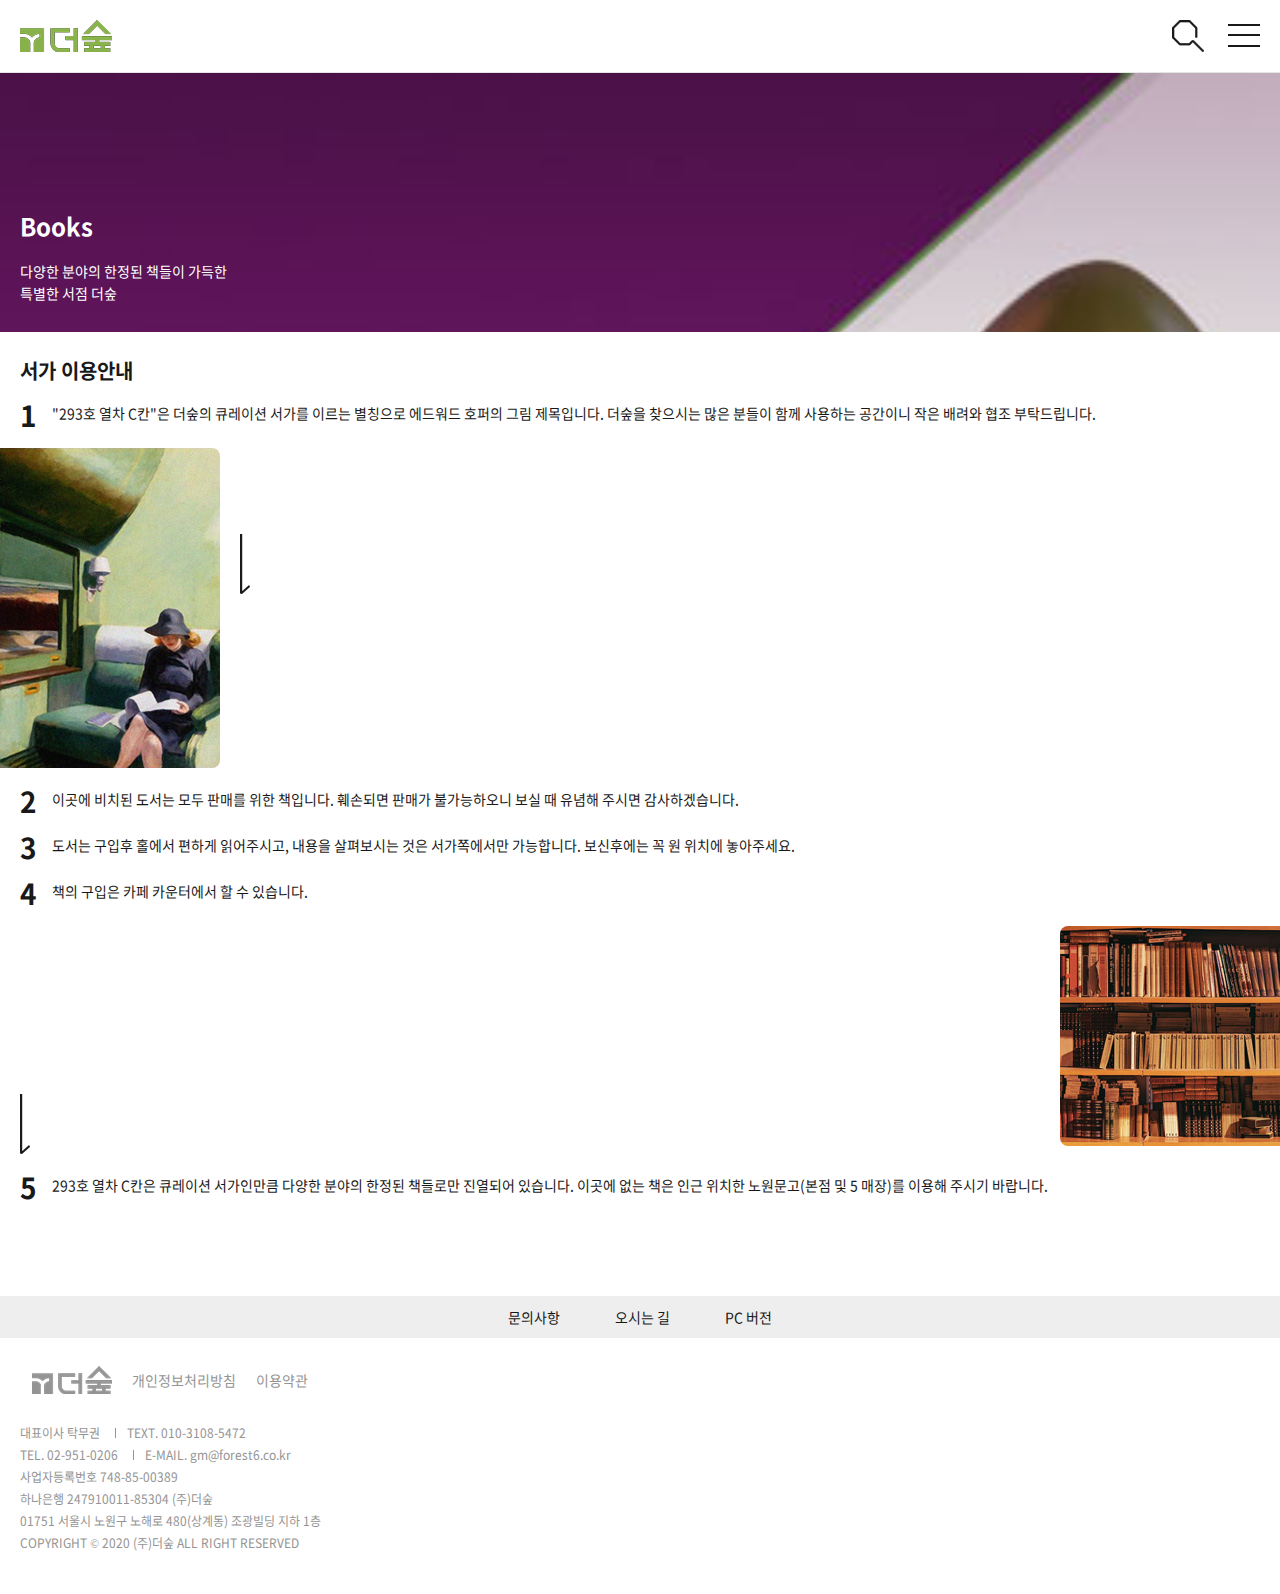
<file: books/books.html>
<!DOCTYPE html>
<html lang="ko">

<head>
    <meta charset="UTF-8">
    <meta name="viewport" content="width=device-width, initial-scale=1.0">
    <title> 더숲 </title>
    <link rel="apple-touch-icon" href="../images/common/symbol_ios.png">
    <link rel="shortcut icon" href="../images/common/symbol_android.png">
    <link rel="stylesheet" href="../css/swiper-bundle.css">
    <link rel="stylesheet" href="../css/common.css">
    <link rel="stylesheet" href="../css/books.css">
    <script src="../js/jquery-1.12.4.min.js"></script>
    <script src="../js/swiper.min.js"></script>
    <script src="../js/common.js"></script>
    <script src="../js/main.js"></script>
</head>

<body>
    <div id="wrap">
        <header id="header">
            <h1 class="logo">
                <a href="../index.html" aria-label="더숲">
                    <img src="../images/common/logo_1x.png" alt=""
                        srcset="../images/common/logo_2x.png 2x, ../images/common/logo_3x.png 3x">
                    <img src="../images/common/logo_1x.png" alt=""
                        srcset="../images/common/logo_2x.png 2x, ../images/common/logo_3x.png 3x">
                </a>
            </h1>
            <button type="button" class="search">
                <img src="../images/common/icon_searchwhite_1x.png" alt="검색하기"
                    srcset="../images/common/icon_searchwhite_2x.png 2x, ../images/common/icon_searchwhite_3x.png 3x">
                <img src="../images/common/icon_searchBlack_1x.png" alt="검색하기"
                    srcset="../images/common/icon_searchBlack_2x.png 2x, ../images/common/icon_searchBlack_3x.png 3x">
            </button>
            <button class="btn_menu" type="button">
                <span class="blind-b">메뉴 열기</span>
                <span class="line top"></span>
                <span class="line mid"></span>
                <span class="line btm"></span>
            </button>

            <!-- 오른쪽 네비게이션 메뉴 -->
            <!-- https://shubamba.tistory.com/52 -->
            <nav id="gnb">
                <ul class="account">
                    <li><a href="">Login</a></li>
                    <li><a href="">Join</a></li>
                </ul>
                <ul class="gnb_menu">
                    <li class="gnb1">
                        <a href="" data-link="first">Home &amp;</a>
                        <ul>
                            <li><a href="">더숲 아카데미</a></li>
                            <li><a href="">더숲클럽</a></li>
                            <li><a href="">더숲 낭독회</a></li>
                            <li><a href="">더숲 이벤트</a></li>
                            <li><a href="">공지사항</a></li>
                            <li><a href="">묻고답하기</a></li>
                            <li>
                                <a href="">더숲 소개</a>
                                <ul>
                                    <li><a href="">오시는 길</a></li>
                                </ul>
                            </li>
                            <li><a href="">더숲 앨범</a></li>
                        </ul>
                    </li>
                    <li class="gnb2">
                        <a href="">Art Cinema</a>
                        <ul>
                            <li><a href="">상영영화</a></li>
                            <li><a href="">예매안내</a></li>
                            <li><a href="">영화예매</a></li>
                            <li><a href="">예매확인/취소</a></li>
                            <li><a href="">기획&amp;이벤트</a></li>
                            <li><a href="">관람안내</a></li>
                        </ul>
                    </li>
                    <!-- li.gnb>a>ul>li>a -->
                    <li class="gnb3">
                        <a href="">Gallery</a>
                        <ul>
                            <li><a href="">전시정보</a></li>
                            <li><a href="">갤러리 대관안내</a></li>
                        </ul>
                    </li>
                    <li class="gnb4">
                        <a href="">Concert</a>
                        <ul>
                            <li><a href="">더숲연주회</a></li>
                            <li><a href="">콘서트홀 안내</a></li>
                        </ul>
                    </li>
                    <li class="gnb5">
                        <a href="books.html">Books</a>
                        <ul>
                            <li><a href="books.html">서가 이용안내</a></li>
                            <li><a href="">이벤트</a></li>
                            <li>
                                <a href="">해외레지던스 프로그램</a>
                                <ul>
                                    <li><a href="">해외레지던스 신청</a></li>
                                    <li><a href="">해외레지던스 선정자 발표</a></li>
                                    <li><a href="">레지던스에세이</a></li>
                                </ul>
                            </li>
                        </ul>
                    </li>
                    <li class="gnb6">
                        <a href="">Bakery &amp; Cafe</a>
                    </li>
                    <li class="gnb7">
                        <a href="">Seminar Room</a>
                        <ul>
                            <li><a href="">더숲 세미나룸</a></li>
                            <li><a href="">세미나룸 이용안내</a></li>
                            <li><a href="">세미나룸 예약</a></li>
                        </ul>
                    </li>
                </ul>
                <ul class="quick_link">
                    <li><a href="">문의사항</a></li>
                    <li><a href="">오시는 길</a></li>
                </ul>
                <article class="line_banner">
                    <div class="swiper-container type1" id="slide1">
                        <div class="swiper-wrapper">
                            <div class="swiper-slide banner1">
                                <p class="blind-b">톰보이 워터 릴리스 셀린 시아마 감독 걸후드</p>
                            </div>
                            <div class="swiper-slide banner2">
                                <p class="blind-b">봉준호 감독이 사랑한 이탈리아 영화 행복한 라짜로</p>
                            </div>
                            <div class="swiper-slide banner3">
                                <p class="blind-b">제24회 부산국제영화제 관객상 수상 페뷸러스</p>
                            </div>
                        </div>
                        <div class="swiper-pagination"></div>
                    </div>

                </article>
                <div class="gnb_btnbtm">
                    <button type="button" value="더숲 홈으로" class="logo_gray">
                        <a href="../index.html">
                            <img src="../images/common/logo_gray1_1x.png" alt="더숲 로고"
                                srcset="../images/common/logo_gray1_2x.png 2x, ../images/common/logo_gray1_3x.png 3x">
                        </a>
                    </button>
                    <button type="button" value="페이스북 새창 이동" class="btn_sns" target="_blank">
                        <a href="https://www.facebook.com/withgrove/">
                            <img src="../images/common/sns_facebook_1x.png" alt="페이스북 아이콘"
                                srcset="../images/common/sns_facebook_2x.png 2x, ../images/common/sns_facebook_3x.png 3x">
                        </a>
                    </button>
                    <button type="button" value="인스타 새창 이동" class="btn_sns" target="_blank">
                        <a href="https://www.instagram.com/theforest6/">
                            <img src="../images/common/sns_insta_1x.png" alt="인스타 아이콘"
                                srcset="../images/common/sns_insta_2x.png 2x, ../images/common/sns_insta_3x.png 3x">
                        </a>
                    </button>
                </div>
            </nav>
        </header>

    </div>

    <div id="sub5Cnt" role="main" class="cnt_sub">
        <article class="sub_tit">
            <img src="../images/books/subTit_books_1x.jpg" alt="" srcset="../images/books/subTit_books_2x.jpg 2x, ../images/books/subTit_books_3x.jpg 3x">
            <div class="tit_txt">
                <h3>Books</h3>
                <p>다양한 분야의 한정된 책들이 가득한 <br>특별한 서점 더숲</p>
            </div>
        </article>
        <article class="sub_cnt1 inner">
            <h4>서가 이용안내</h4>
            <div class="sub_txtBox tBox1">
                <h5>1</h5>
                <span class="blind-b">첫번째</span>
                <p>"293호 열차 C칸"은 더숲의 큐레이션 서가를 이르는 별칭으로 에드워드 호퍼의 그림 제목입니다. 더숲을 찾으시는 많은 분들이 함께 사용하는 공간이니 작은 배려와 협조 부탁드립니다.</p>
            </div>

            <figure class="fig_box fig_img1 fade">
                <img src="../images/books/content_img1x1.jpg" alt="열차 안에서 책을 읽고 있는 모자 쓴 여자" srcset="../images/books/content_img1x2.jpg 2x, ../images/books/content_img1x3.jpg 3x">
                <figcaption class="blind-b">에드워드 호퍼의 그림 제목 239호 열차 C칸 </figcaption>
            </figure>

            <div class="arrow down side1">
                <img src="../images/books/arrow1_1x.png" alt="" srcset="../images/books/arrow1_2x.png 2x, ../images/books/arrow1_3x.png 3x" class="arrow_move">
            </div>

            <div class="sub_txtBox tBox2">
                <h5>2</h5>
                <span class="blind-b">두번째</span>
                <p>이곳에 비치된 도서는 모두 판매를 위한 책입니다. 훼손되면 판매가 불가능하오니 보실 때 유념해 주시면 감사하겠습니다.</p>
            </div>

            <div class="sub_txtBox tBox3">
                <h5>3</h5>
                <span class="blind-b">세번째</span>
                <p>도서는 구입후 홀에서 편하게 읽어주시고, 내용을 살펴보시는 것은 서가쪽에서만 가능합니다. 보신후에는 꼭 원 위치에 놓아주세요.</p>
            </div>

            <div class="sub_txtBox tBox4">
                <h5>4</h5>
                <span class="blind-b">네번째</span>
                <p>책의 구입은 카페 카운터에서 할 수 있습니다.</p>
            </div>

            <div class="arrow down side2">
                <img src="../images/books/arrow1_1x.png" alt="" srcset="../images/books/arrow1_2x.png 2x, ../images/books/arrow1_3x.png 3x" class="arrow_move">
            </div>

            <figure class="fig_box fig_img2 fade">
                <img src="../images/books/content_img2x1.jpg" alt="많은 책들이 가득 채워진 책장" srcset="../images/books/content_img2x2.jpg 2x, ../images/books/content_img2x3.jpg 3x">
                <figcaption class="blind-b">에드워드 호퍼의 그림 제목 239호 열차 C칸 </figcaption>
            </figure>

            <div class="sub_txtBox tBox5">
                <h5>5</h5>
                <span class="blind-b">다섯번째</span>
                <p>293호 열차 C칸은 큐레이션 서가인만큼 다양한 분야의 한정된 책들로만 진열되어 있습니다. 이곳에 없는 책은 인근 위치한 노원문고(본점 및 5 매장)를 이용해 주시기 바랍니다.</p>
            </div>
        </article>
    </div>

    <!-- 하단메뉴바 -->
    <article class="btm_quick mt_80">
        <h3 class="blind-b">빠른 찾기 메뉴</h3>
        <div class="txt_link">
            <ul>
                <li><a href="http://www.forest6.co.kr/home/board_bpJr09">문의사항</a></li>
                <li><a href="http://www.forest6.co.kr/home/page_UmSb01">오시는 길</a></li>
                <li><a href="">PC 버전</a></li>
            </ul>
        </div>
    </article>

    <footer id="footer">
        <div class="ft_logo">
            <a href=""><img src="../images/common/logo_gray1_1x.png" alt="더숲"
                    srcset="../images/common/logo_gray1_2x.png 2x, ../images/common/logo_gray1_3x.png 3x"></a>
            <a href="">개인정보처리방침</a>
            <a href="">이용약관</a>
        </div>
        <div class="ft_info">
            <span class="ft_bdr">대표이사 탁무권</span>
            <span>TEXT. 010-3108-5472</span><br>
            <span class="ft_bdr">TEL. 02-951-0206</span>
            <span>E-MAIL. gm@forest6.co.kr</span>
            <p>사업자등록번호 748-85-00389 <br>하나은행 247910011-85304 (주)더숲</p>
            <address>
                01751 서울시 노원구 노해로 480(상계동) 조광빌딩 지하 1층
            </address>
            <p>COPYRIGHT &copy; 2020 (주)더숲 ALL RIGHT RESERVED</p>
        </div>
    </footer>
    </div>
</body>

</html>
</file>
<file: css/common.css>
@charset "UTF-8";
/* @mixin animate($value...) {
    0% {opacity: ;}
} */
@font-face {
  font-family: NtSans;
  font-weight: 400;
  font-style: normal;
  src: url("../fonts/NotoSans-Regular.eot");
  src: url("../fonts/NotoSans-Regular.eot#iefix") format("embedded-opentype"), url("../fonts/NotoSans-Regular.woff2") format("woff2"), url("../fonts/NotoSans-Regular.woff") format("woff"), url("../fonts/NotoSans-Regular.otf") format("opentype"); }
@font-face {
  font-family: NtSans;
  font-weight: 500;
  font-style: normal;
  src: url("../fonts/NotoSans-Medium.eot");
  src: url("../fonts/NotoSans-Medium.eot#iefix") format("embedded-opentype"), url("../fonts/NotoSans-Medium.woff2") format("woff2"), url("../fonts/NotoSans-Medium.woff") format("woff"), url("../fonts/NotoSans-Medium.otf") format("opentype"); }
@font-face {
  font-family: NtSans;
  font-weight: 700;
  font-style: normal;
  src: url("../fonts/NotoSans-Bold.eot");
  src: url("../fonts/NotoSans-Bold.eot#iefix") format("embedded-opentype"), url("../fonts/NotoSans-Bold.woff2") format("woff2"), url("../fonts/NotoSans-Bold.woff") format("woff"), url("../fonts/NotoSans-Bold.otf") format("opentype"); }
@font-face {
  font-family: 'RIDIBatang';
  src: url("https://cdn.jsdelivr.net/gh/projectnoonnu/noonfonts_twelve@1.0/RIDIBatang.woff") format("woff");
  font-weight: normal;
  font-style: normal; }
body, h1, h2, h3, h4, h5, h6, ul, p, figure, button {
  margin: 0;
  padding: 0; }

h1, h2, h3, h4, h5, h6 {
  font-size: 100%; }

ul {
  list-style: none; }

a:link, a:visited, a:hover, a:active {
  color: inherit;
  text-decoration: none; }

img {
  vertical-align: top;
  border: none; }

img, figure {
  max-width: 100%; }

address {
  font-style: normal; }

button {
  border: none;
  background: none;
  cursor: pointer; }

header, nav, section, article, figure, footer {
  display: block; }

.f_l {
  float: left; }

.f_r {
  float: right; }

.p_r {
  position: relative; }

.p_a {
  position: absolute; }

.clearfix::after {
  content: "";
  display: block;
  clear: both; }

.blind-b {
  width: 1px;
  height: 1px;
  overflow: hidden;
  border: none;
  position: absolute;
  clip: rect(1px, 1px, 1px, 1px);
  clip-path: inset(50%); }

.center {
  text-align: center; }

.mt_80 {
  margin-top: 80px; }

h3 {
  display: inline-block;
  font-size: 20px;
  line-height: 28px;
  margin-bottom: 20px; }

.btn_more {
  display: block;
  float: right; }

.font16 {
  display: inline-block;
  font-size: 16px;
  line-height: 22px;
  margin-top: 16px; }

.font12 {
  font-size: 12px;
  line-height: 16px; }

.ft_gray {
  display: block;
  color: #949494;
  margin-top: 10px; }

.radi8 {
  -webkit-border-radius: 8px;
  border-radius: 8px;
  overflow: hidden; }

.mgb16 {
  margin-bottom: 16px; }

.inner {
  padding: 0 20px; }

body {
  font-family: NtSans;
  font-size: 14px;
  color: #191919;
  line-height: 22px;
  font-weight: 400;
  word-break: keep-all; }

#wrap {
  overflow: hidden;
  /* min-width: 320px; */ }

#header {
  -webkit-transition: all 0.3s ease-in-out;
  -moz-transition: all 0.3s ease-in-out;
  -o-transition: all 0.3s ease-in-out;
  transition: all 0.3s ease-in-out;
  position: fixed;
  top: -72px;
  left: 0;
  width: 100%;
  height: 72px;
  z-index: 1000; }
  #header.load {
    top: 0; }
  #header.bgchange {
    background: #ffffff;
    border-bottom: 1px solid #e5e5e5; }
    #header.bgchange .logo a img:last-child {
      opacity: 1; }
    #header.bgchange .btn_menu .line {
      background: #191919; }
    #header.bgchange .search img:last-child {
      opacity: 1; }

.logo {
  top: 20px;
  left: 20px;
  width: 279px;
  height: 96px; }
  .logo, .logo a img {
    position: absolute; }
  .logo a img {
    top: 0;
    left: 0; }
  .logo a img:last-child {
    opacity: 0; }

.search {
  top: 20px;
  right: 76px;
  width: 32px;
  height: 32px; }
  .search, .search img {
    position: absolute; }
  .search img {
    top: 0;
    left: 0; }
  .search img:last-child {
    opacity: 0; }

.btn_menu {
  top: 24px;
  right: 20px;
  width: 32px;
  height: 24px;
  overflow: hidden;
  z-index: 1100; }
  .btn_menu, .btn_menu .line {
    position: absolute; }
  .btn_menu .line {
    -webkit-transition: all 0.3s;
    -moz-transition: all 0.3s;
    -o-transition: all 0.3s;
    transition: all 0.3s;
    width: 100%;
    height: 2px;
    background: #fff;
    left: 0; }
  .btn_menu .top {
    top: 0; }
  .btn_menu .mid {
    top: 10px; }
  .btn_menu .btm {
    top: 21px; }
  .btn_menu.active .line {
    background: #191919; }
  .btn_menu.active .top {
    -webkit-transform: rotate(45deg);
    transform: rotate(45deg);
    top: 10px; }
  .btn_menu.active .mid {
    left: 100%; }
  .btn_menu.active .btm {
    -webkit-transform: rotate(-45deg);
    transform: rotate(-45deg);
    top: 10px; }

/* gnb 슬라이더 */
#gnb {
  display: none;
  position: fixed;
  top: 0;
  left: 100%;
  right: 0;
  bottom: 0;
  background: #fff;
  color: #191919;
  overflow-y: auto;
  overflow-x: hidden; }
  #gnb > ul {
    padding: 0px 48px 0 40px; }
  #gnb ul li a {
    display: block; }
  #gnb .account {
    height: 18px;
    padding: 27px 20px; }
    #gnb .account > li {
      float: left;
      margin-right: 24px; }
    #gnb .account > li:first-child::after {
      content: "";
      position: absolute;
      top: 32px;
      left: 68px;
      width: 1px;
      height: 14px;
      background: #595959; }
  #gnb .gnb_menu {
    /* > li > ul > li > ul{display: none;} */ }
    #gnb .gnb_menu > li > ul {
      display: none; }
    #gnb .gnb_menu > li > a {
      font-size: 20px;
      line-height: 28px;
      font-weight: 700;
      padding: 16px 0;
      width: 100%; }
    #gnb .gnb_menu > li > ul > li {
      padding: 12px 0 10px;
      line-height: 18px; }
    #gnb .gnb_menu > li > ul > li > ul > li {
      padding: 20px 20px 0;
      color: #595959; }
    #gnb .gnb_menu > li {
      position: relative; }
      #gnb .gnb_menu > li:not(.gnb6) > a::before, #gnb .gnb_menu > li:not(.gnb6) > a::after {
        -webkit-transition: transform 0.5s;
        -moz-transition: transform 0.5s;
        -o-transition: transform 0.5s;
        transition: transform 0.5s;
        content: "";
        position: absolute;
        top: 16px;
        right: 0px;
        width: 28px;
        height: 28px; }
      #gnb .gnb_menu > li > a::after {
        -webkit-transform: rotate(0deg);
        transform: rotate(0deg);
        -webkit-transition: all 0.1s ease-out;
        -moz-transition: all 0.1s ease-out;
        -o-transition: all 0.1s ease-out;
        transition: all 0.1s ease-out;
        background: url("../images/main/icon_morelist_1x.png"); }
      #gnb .gnb_menu > li.on a::after {
        -webkit-transform: rotate(180deg);
        transform: rotate(180deg); }
  #gnb .quick_link a {
    display: block;
    color: #595959; }
  #gnb .quick_link li {
    width: 100%;
    padding: 20px 40px;
    position: relative; }
  #gnb .quick_link li:first-child {
    margin-top: 20px; }
  #gnb .quick_link li:first-child::after {
    content: "";
    position: absolute;
    left: 0;
    top: 16px;
    width: 28px;
    height: 28px;
    background: url("../images/common/icon_inquiry_1x.png"); }
  #gnb .quick_link li:last-child::after {
    content: "";
    position: absolute;
    left: 0;
    top: 16px;
    width: 28px;
    height: 28px;
    background: url("../images/common/icon_location_1x.png"); }
  #gnb #gnbLineSlide {
    margin-top: 20px;
    /* .swiper-pagination{background: red;}
    .swiper-pagination-fraction{display: none;}
    .swiper-pagination-bullets{background: green;} */
    /* .swiper-pagination-fraction{
        display: none;}
    .swiper-pagination-bullets{
        display: visible;} */ }
    #gnb #gnbLineSlide .swiper-container {
      width: 100%;
      height: 120px; }
    #gnb #gnbLineSlide::before {
      content: "";
      position: absolute;
      width: 100%;
      height: 100%;
      right: 0;
      top: 0;
      background: repeat-x center; }
    #gnb #gnbLineSlide.banner1 {
      background-image: url("../images/common/banner_movie1_bg1x.jpg"); }
    #gnb #gnbLineSlide.banner2 {
      background-image: url("../images/common/banner_movie2_bg1x.jpg"); }
    #gnb #gnbLineSlide.banner3 {
      background-image: url("../images/common/banner_movie3_bg1x.jpg"); }
    #gnb #gnbLineSlide .swiper-slide img {
      display: inline-block;
      text-align: center;
      width: 100%; }
  #gnb .gnb_btnbtm {
    padding: 20px 20px;
    line-height: 28px;
    vertical-align: middle;
    height: 28px; }
    #gnb .gnb_btnbtm .logo_gray {
      float: left; }
    #gnb .gnb_btnbtm .btn_sns {
      float: right;
      margin-left: 12px; }

/* 하단메뉴 */
.btm_quick ul, .btm_quick li, .btm_quick a {
  display: inline-block; }
.btm_quick ul {
  text-align: center;
  background: #eeeeee;
  width: 100%;
  padding: 10px 0; }
  .btm_quick ul li:first-child, .btm_quick ul li:nth-child(2) {
    margin-right: 52px; }
.btm_quick .txt_link {
  text-align: center; }

/* footer */
#footer {
  background: #fff;
  color: #949494;
  display: table;
  padding-bottom: 40px; }
  #footer .ft_logo {
    height: 28px;
    padding: 28px 32px; }
    #footer .ft_logo a {
      display: table-cell;
      vertical-align: middle;
      padding-right: 20px; }
  #footer .ft_info {
    font-size: 12px;
    padding: 0 20px; }
    #footer .ft_info span {
      margin-right: 24px;
      position: relative; }
    #footer .ft_info .ft_bdr::after {
      content: "";
      position: absolute;
      right: -16px;
      top: 4px;
      width: 1px;
      height: 10px;
      background: #949494; }

#lineSlide2 .swiper-pagination-bullets .swiper-pagination-bullet, #lineSlide1 .swiper-pagination-bullets .swiper-pagination-bullet {
  transition: all 0.3s ease-in-out;
  width: 6px;
  height: 2px;
  display: inline-block;
  border-radius: 0;
  background: #191919;
  opacity: 1; }
#lineSlide2 .swiper-pagination-bullets .swiper-pagination-bullet-active, #lineSlide1 .swiper-pagination-bullets .swiper-pagination-bullet-active {
  background: #191919;
  width: 32px; }

#gnbLineSlide .swiper-pagination-bullets {
  right: -70%; }
  #gnbLineSlide .swiper-pagination-bullets .swiper-pagination-bullet {
    transition: all 0.3s ease-in-out;
    width: 6px;
    height: 2px;
    display: inline-block;
    border-radius: 0;
    background: #fff;
    opacity: 1; }
  #gnbLineSlide .swiper-pagination-bullets .swiper-pagination-bullet-active {
    background: #fff;
    width: 32px;
    opacity: 1; }

/*# sourceMappingURL=common.css.map */
</file>
<file: css/books.css>
/* @mixin animate($value...) {
    0% {opacity: ;}
} */
.sub_tit {
  -webkit-background-size: cover;
  background-size: cover;
  position: relative;
  background: no-repeat center;
  left: 0;
  top: 0;
  width: 100%;
  max-height: 260px;
  top: 72px;
  overflow: hidden;
  /* &::before{content:"";position: absolute;
      background: url("../images/books/subTit_books_1x.jpg")no-repeat center;left: 0;top: 0;width: 100%;height: 100%;z-index: -200;
  }  */ }
  .sub_tit img {
    width: 100%; }

.tit_txt {
  position: absolute;
  left: 20px;
  top: 140px;
  color: #fff;
  /* padding: 120px 20px 0;color: #191919;width: 210px; */ }
  .tit_txt > h3 {
    font-size: 24px;
    line-height: 28px; }

/* @media 
screen and (-webkit-min-device-pixel-ratio: 2), 
screen and (min-resolution: 192dpi),
screen and (min-resolution: 2dppx) {
  .main_visual::before{background-image: url("../images/books/subTit_books_2x.jpg");}
}

@media 
screen and (-webkit-min-device-pixel-ratio: 3), 
screen and (min-resolution: 288dpi),
screen and (min-resolution: 3dppx) {
  .main_visual::before{background-image: url("../images/books/subTit_books_3x.jpg");}
} */
.sub_cnt1 h4 {
  font-size: 20px;
  margin-top: 100px; }
.sub_cnt1 .sub_txtBox {
  margin: 20px 0 24px;
  min-width: 280px; }
.sub_cnt1 h5 {
  font-size: 28px;
  line-height: 28px;
  position: absolute; }
.sub_cnt1 p {
  margin-left: 32px; }
.sub_cnt1 .tBox5 {
  display: block;
  margin: 272px 0 100px; }

.fig_box {
  position: relative; }

.fig_img1 {
  -webkit-border-radius: 0 8px 8px 0;
  border-radius: 0 8px 8px 0;
  max-height: 320;
  overflow: hidden;
  width: 220px;
  left: -20px; }
  .fig_img1 img {
    display: block;
    float: left; }

.fig_img2 {
  display: block;
  float: right;
  -webkit-border-radius: 8px 0 0 8px;
  border-radius: 8px 0 0 8px;
  max-height: 320;
  overflow: hidden;
  width: 220px;
  right: -20px; }

.arrow {
  position: absolute;
  display: block;
  margin: 1em auto; }

.down {
  left: 240px;
  top: 520px; }

.down .arrow_move {
  animation: arrow 2s 1s infinite; }

@keyframes arrow {
  0% {
    transform: translateY(0); }
  100% {
    transform: translateY(150%); } }
.side2 {
  position: absolute;
  left: 20px;
  top: 1080px; }

/*# sourceMappingURL=books.css.map */
</file>
